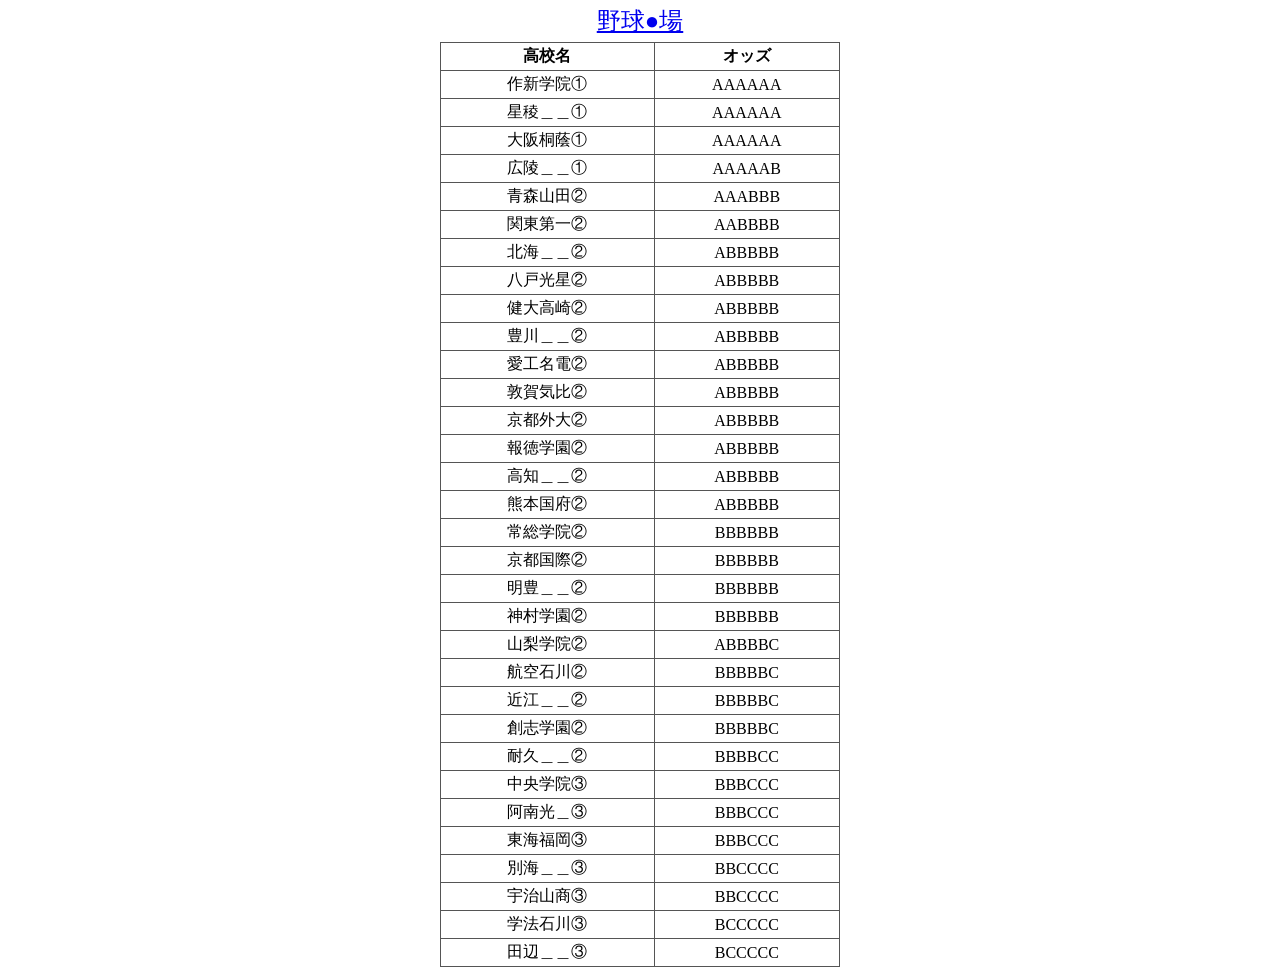
<file: index.html>
<!DOCTYPE html>
<html lang="ja">
<head>
    <meta charset="UTF-8">
    <meta name="viewport" content="width=device-width, initial-scale=1.0">
    <title>野球●場</title>
    <style>
        * {margin: 0; padding: 0; box-sizing: border-box;}
        .container {
            width: calc(100% - 16px);
            max-width: 400px;
            margin: 0 auto;
            text-align: center;
        }
        h1 {
            font-weight: normal;
            font-size: 24px;
            padding: 5px 0;
        }
        table {
            width: 100%;
            border-collapse: collapse;
        } 
        th,td {
            padding: 3px 0;
            border: 1px solid #555;
        }
    </style>
</head>
<body>
<div class="container">
    <h1><a href="https://docs.google.com/spreadsheets/d/1PV1vaRbCltyF8tQoHcm-bfJKMY-IooLkIg8WzTn7EBg/edit#gid=0">野球●場</a></h1>
    <table>
        <thead>
            <tr><th>高校名</th><th>オッズ</th></tr>
        </thead>
        <tbody>
            <tr><td>作新学院①</td><td>AAAAAA</td></tr>
            <tr><td>星稜＿＿①</td><td>AAAAAA</td></tr>
            <tr><td>大阪桐蔭①</td><td>AAAAAA</td></tr>
            <tr><td>広陵＿＿①</td><td>AAAAAB</td></tr>
            <tr><td>青森山田②</td><td>AAABBB</td></tr>
            <tr><td>関東第一②</td><td>AABBBB</td></tr>
            <tr><td>北海＿＿②</td><td>ABBBBB</td></tr>
            <tr><td>八戸光星②</td><td>ABBBBB</td></tr>
            <tr><td>健大高崎②</td><td>ABBBBB</td></tr>
            <tr><td>豊川＿＿②</td><td>ABBBBB</td></tr>
            <tr><td>愛工名電②</td><td>ABBBBB</td></tr>
            <tr><td>敦賀気比②</td><td>ABBBBB</td></tr>
            <tr><td>京都外大②</td><td>ABBBBB</td></tr>
            <tr><td>報徳学園②</td><td>ABBBBB</td></tr>
            <tr><td>高知＿＿②</td><td>ABBBBB</td></tr>
            <tr><td>熊本国府②</td><td>ABBBBB</td></tr>
            <tr><td>常総学院②</td><td>BBBBBB</td></tr>
            <tr><td>京都国際②</td><td>BBBBBB</td></tr>
            <tr><td>明豊＿＿②</td><td>BBBBBB</td></tr>
            <tr><td>神村学園②</td><td>BBBBBB</td></tr>
            <tr><td>山梨学院②</td><td>ABBBBC</td></tr>
            <tr><td>航空石川②</td><td>BBBBBC</td></tr>
            <tr><td>近江＿＿②</td><td>BBBBBC</td></tr>
            <tr><td>創志学園②</td><td>BBBBBC</td></tr>
            <tr><td>耐久＿＿②</td><td>BBBBCC</td></tr>
            <tr><td>中央学院③</td><td>BBBCCC</td></tr>
            <tr><td>阿南光＿③</td><td>BBBCCC</td></tr>
            <tr><td>東海福岡③</td><td>BBBCCC</td></tr>
            <tr><td>別海＿＿③</td><td>BBCCCC</td></tr>
            <tr><td>宇治山商③</td><td>BBCCCC</td></tr>
            <tr><td>学法石川③</td><td>BCCCCC</td></tr>
            <tr><td>田辺＿＿③</td><td>BCCCCC</td></tr>
        </tbody>
    </table>
</div>
</body>
</html>
</file>
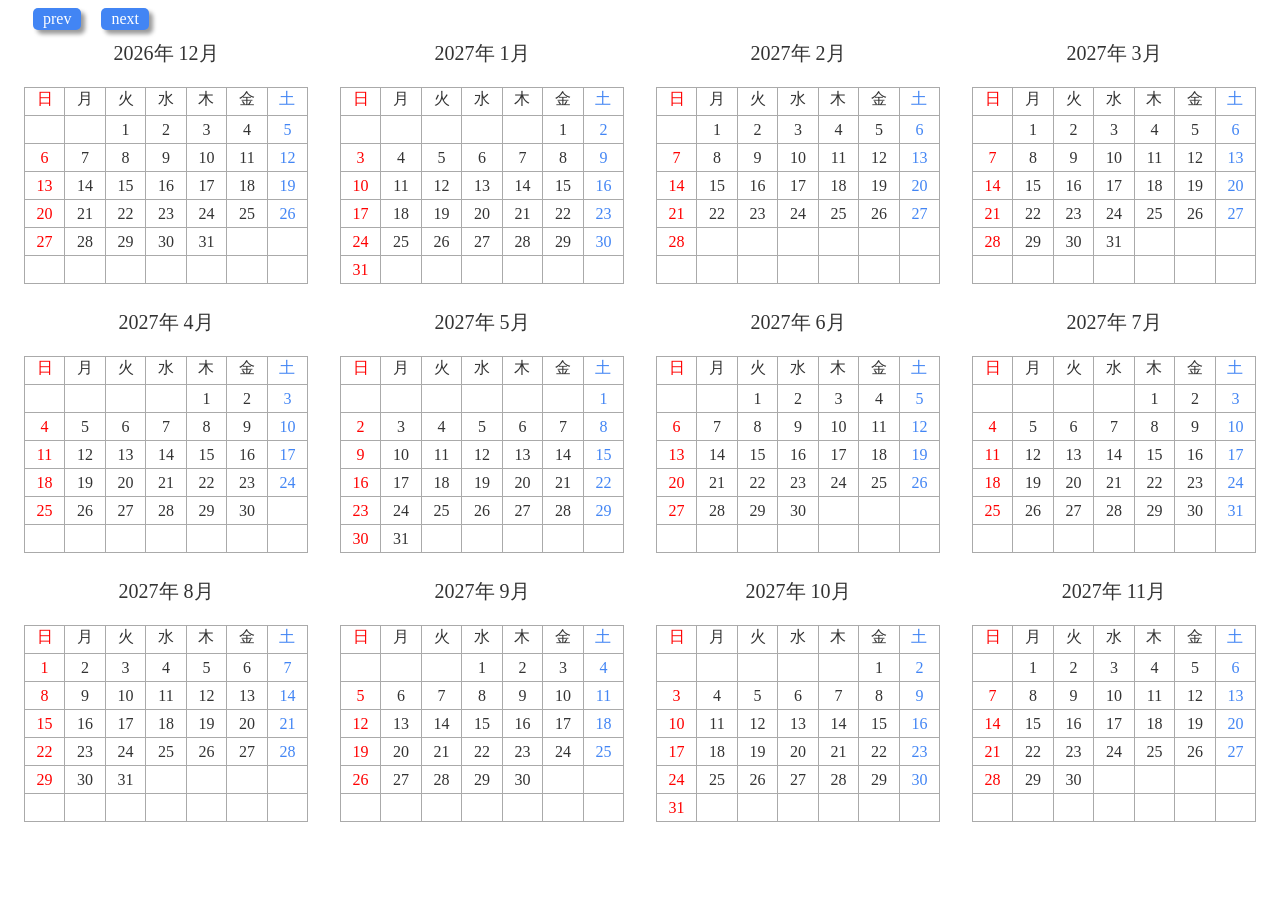
<file: private/calendar.html>
<!DOCTYPE html>
<html lang="ja">
<head>
  <meta charset="UTF-8">
  <meta name="viewport" content="width=device-width, initial-scale=1.0">
  <title>calendar</title>
  <link rel="stylesheet" href="css/calendar.css">
</head>
<body>
  <div class="btn">
    <div id="pre">prev</div>
    <div id="nex">next</div>
  </div>
  <div class="container"></div>

  <script>
    const container = document.querySelector('.container');
    
    const weeks = ['日','月','火','水','木','金','土'];
    let year = new Date().getFullYear();
    let month = new Date().getMonth() + 1; 
    
    function increase(year, month) {
      for(let i = 0; i < 12; i++){ // 12ヵ月分のcalendar作成
        create(year, month);
        month++;
        if(month > 12) {
          year++; // 次の年にする
          month = 1; // monthが「13」なったら「1(月)」にする
        }
      }
    }
    increase(year, month);
    
    function create(year, month) { //12回ループ
      const firstDay = new Date(year, month - 1, 1).getDay();
      const lastDate = new Date(year, month, 0).getDate();
      let count = 0;

      const section = document.createElement('section');

      const h1 = document.createElement('h1'); //h1
      h1.innerHTML = `${year}年 ${month}月`;
      section.appendChild(h1)
  
      const table = document.createElement('table'); // table
      section.appendChild(table);

      container.appendChild(section);
  
      weeks.forEach(week => {
        const tdDay = document.createElement('td'); // td(曜日)
        tdDay.innerHTML = week;
        table.appendChild(tdDay);
      });
  
      for(let row = 0; row < 6; row++) {
        const tr = document.createElement('tr'); // 6回ループ(行)
        for(let col = 0; col < 7; col++) {
          const tdDate = document.createElement('td'); // 7回ループ(列)
  
          if(row === 0 && col >= firstDay) { // 1行目の処理
            count++;
            tdDate.innerHTML = count;
          }
          if(row > 0) { // 2行目以降の処理
            count++;
            tdDate.innerHTML = count;
            if(count === new Date().getDate() && 
            month === new Date().getMonth() + 1 &&
            year === new Date().getFullYear()) {
              tdDate.classList.add('active');
              }
          }
          if(count > lastDate) tdDate.innerHTML = ''; // 最終行の処理
        
          tr.appendChild(tdDate);
        }
        table.appendChild(tr);
      }
    }
    
    pre.addEventListener('click',()=>{
      document.querySelectorAll('section').forEach(sec =>{
        sec.remove(); // すべてのsectionを一旦削除
      });
      month--; 
        if(month < 1) {
          year--;
          month = 12; 
        }
      increase(year, month);
    });

    nex.addEventListener('click',()=>{
      document.querySelectorAll('section').forEach(sec =>{
        sec.remove();
      });
      month++; 
        if(month > 12) {
          year++;
          month = 1; 
        }
      increase(year, month);
    });

  </script>
</body>
</html>
</file>
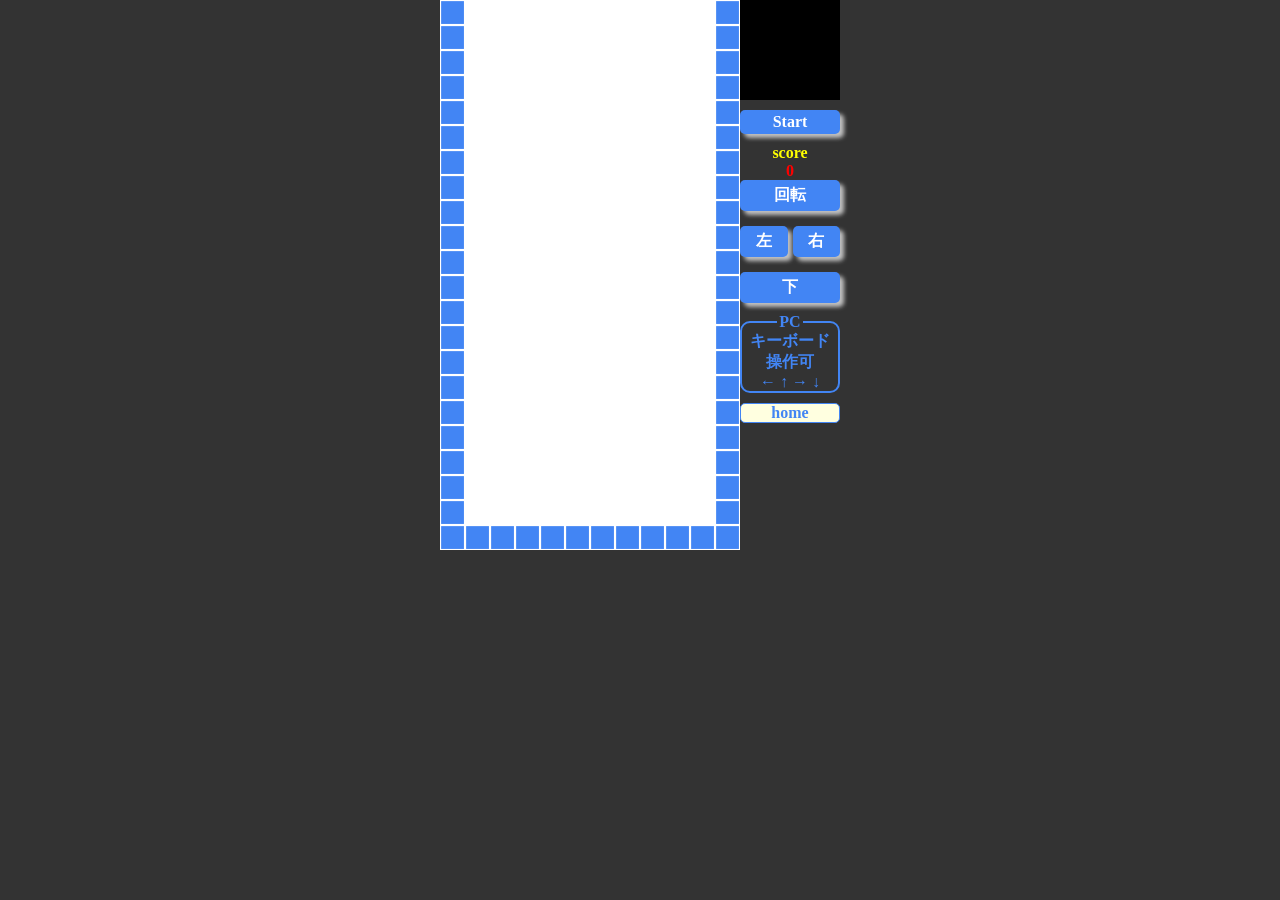
<file: private/game.html>
<!DOCTYPE html>
<html lang="ja">
<head>
  <meta charset="UTF-8">
  <meta name="viewport" content="width=device-width, initial-scale=1.0">
  <title>Game</title>
  <link rel="stylesheet" href="css/game.css">
  <link rel="icon" href="../miikethou.ico">
</head>
<body>
  <main>
    <section class="game">
      <div class="container">
    
        <div class="canvasPanels">
          <canvas id="back" width="480" height="880"></canvas>
          <canvas id="game" width="480" height="880"></canvas>
        </div>
    
        <div class="nextPanels">
          <div class="nextC">
            <canvas id="next" width="160" height="160"></canvas>
          </div>
          <div class="startBtn">Start</div>
          <div class="score">score<br><span id="Score">0</span></div>
          <div class="divBtn">
            <div>回転</div><div>左</div><div>右</div><div>下</div>
          </div>
          <fieldset class="note">
            <legend>PC</legend>
            キーボード<br>操作可<br>← ↑ → ↓
          </fieldset>
          <div class="home"><a href="../index.html">home</a></div>
        </div>
    
      </div> 
    </section>
  </main>

  <script src="js/game.js"></script>
  <script>


  </script>
</body>
</html>
</file>
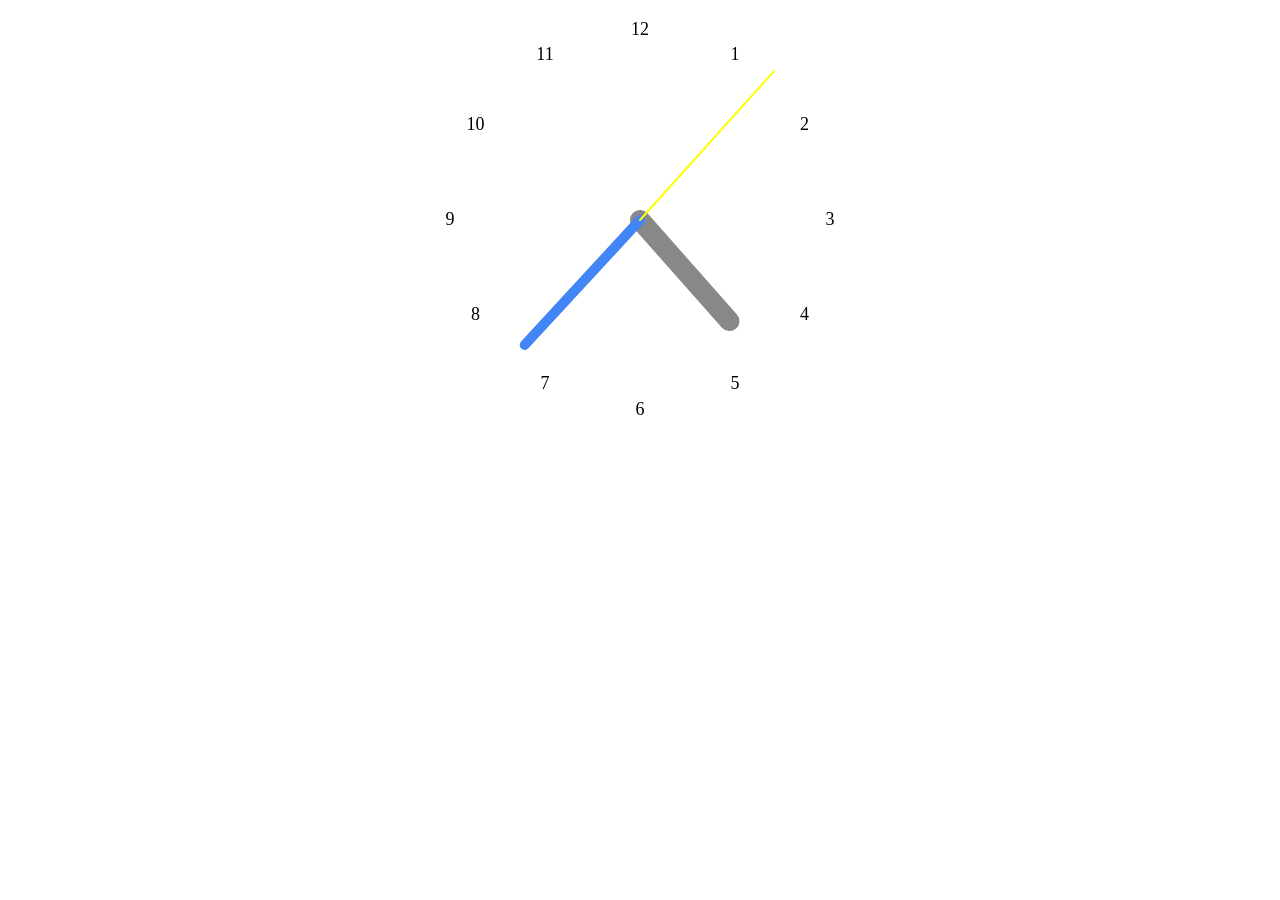
<file: private/tokei.html>
<!DOCTYPE html>
<html lang="ja">
<head>
  <meta charset="UTF-8">
  <meta name="viewport" content="width=device-width, initial-scale=1.0">
  <title>Document</title>
  <style>
    canvas {display: block; margin: 20px auto;}
  </style>
</head>
<body>
  <canvas></canvas>
  <script>
    const canvas = document.querySelector('canvas');
    const ctx = canvas.getContext('2d');

    // 高解像度対応
    const CANVAS_WIDTH = 400;
    const CANVAS_HEIGHT = 400;
    const rw = CANVAS_WIDTH / 2;
    const rh = CANVAS_HEIGHT / 2;
    const dpr = window.devicePixelRatio || 1;
    canvas.width = CANVAS_WIDTH * dpr;
    canvas.height = CANVAS_HEIGHT * dpr;
    ctx.scale(dpr, dpr);
    canvas.style.width = CANVAS_WIDTH + 'px';
    canvas.style.height = CANVAS_HEIGHT + 'px';

    function radian(degree){
      return degree * Math.PI / 180;
    }

    function t(){
      ctx.clearRect(0, 0, CANVAS_WIDTH, CANVAS_HEIGHT);
      ctx.save();
      ctx.translate(rw, rh);
      for(let i = 0; i < 12; i++){
        const sin = Math.sin(radian(i * 30));
        const cos = Math.cos(radian(i * 30));
        ctx.font = '18px Verdana';
        ctx.textAlign = 'center';
        ctx.textBaseline = 'middle';
        ctx.fillText(i || 12, (rw-10) * sin, -(rh-10) * cos);
      }
      ctx.restore();

      const s = new Date().getSeconds();
      const m = new Date().getMinutes();
      const h = new Date().getHours();
      const sin1 = Math.sin(radian(s * 6));
      const cos1 = Math.cos(radian(s * 6));
      const sin2 = Math.sin(radian(m * 6  + s * 6 / 60));
      const cos2 = Math.cos(radian(m * 6  + s * 6 / 60));
      const sin3 = Math.sin(radian(h * 30 + m * 6 / 12));
      const cos3 = Math.cos(radian(h * 30 + m * 6 / 12));

      function func(color, width, fn) {
        ctx.save();
        ctx.translate(rw, rh);
        ctx.beginPath();
        ctx.strokeStyle = color;
        ctx.lineWidth = width;
        ctx.lineCap = 'round';
        ctx.moveTo(0, 0);
        fn();
        ctx.stroke();
        ctx.restore();
      }
      func('#888','20',()=>{
        ctx.lineTo((rw - 65) * sin3, -(rh - 65) * cos3);
      });
      func('#4285f4','10',()=>{
        ctx.lineTo((rw - 30) * sin2, -(rh -30) * cos2);
      });
      func('yellow','2',()=>{
        ctx.lineTo(rw * sin1, -rh * cos1);
      });

      setTimeout(t, 1000);
    }t();
  </script>
</body>
</html>
</file>
<file: private/css/calendar.css>
.btn {
  display: flex; 
  margin: 5px}
.btn div {
  margin-left: 20px;
  padding: 2px 10px;
  background: #4285f4;
  color: white;
  border-radius: 5px;
  cursor: pointer;
  user-select: none;
  -webkit-user-select: none;
  -ms-user-select: none;
  box-shadow: 4px 4px 4px rgba(0,0,0,.4);
} 
.btn div:active {
  position: relative;
  top: 2px; 
  box-shadow: 2px 2px 2px rgba(0,0,0,.4);
}
section {
  text-align: center;
  color: #333;
}
h1 {
  margin: 5px 0;
  font-weight: normal;
  font-size: 20px;
}
table {
  border-collapse: collapse;
  width: 90%; 
  margin: 20px auto;
}
td {
  border: 1px solid #aaa;
  text-align: center;
  height: 25px;
}
td.active {
  background: #effaaf;
}
td:first-child {
  color: red;
}
td:nth-of-type(7) {
  color: #4285f4;
}

@media (min-width: 550px) {
  .container {
    display: grid; grid-template-columns: repeat(2, 1fr);
  }
}
@media (min-width: 800px) {
  .container {
    grid-template-columns: repeat(3, 1fr);
  }
}
@media (min-width: 1000px) {
  .container {
    grid-template-columns: repeat(4, 1fr);
  }
}
</file>
<file: private/css/game.css>
html {touch-action: none;}
body {
  /* background: #eee; */
  font-weight: bold;
  margin: 0; 
  user-select: none; -moz-user-select: none;
  -webkit-user-select: none; -ms-user-select: none;
  background: #333;
}
.container {
  margin: auto;
  width: 100%;
  min-width: 320px;
  display: grid;
  grid-template-columns: 3fr 1fr;
}
.canvasPanels {
  position: relative;
  width: 100%;
  padding-top: 183.3333%;
}
#game, #back {
  position: absolute;
  left: 0;
  top: 0;
  width: 100%;
  height: 100%;
}
#back {
  background: #fff;
}

.nextC {
  position: relative;
  width: 100%;
  padding-top: 100%;
}
#next {
  background: #000;
  position: absolute;
  left: 0;
  top: 0;
  width: 100%;
  height: 100%;
}

.startBtn {
text-align: center;
background: #4285f4;
margin: 10px 0; padding: 3px 0; 
border-radius: 5px; color: white;
cursor: pointer; 
box-shadow:4px 4px 4px rgba(255,255,255,.7);
}
.startBtn:active {
  position: relative; top: 2px; 
  box-shadow: 2px 2px 2px rgba(255,255,255,.7);
}
.score {
  text-align: center;
  color: yellow;
} 
#Score {
  color: red;
}
.divBtn {
  display: grid;
  grid-template:
  "top    top    top   "
  "...... ...... ......" 15px
  "left   ...... right "
  "...... ...... ......" 15px
  "bottom bottom bottom"
  / 1fr 5px 1fr;
}
.divBtn :nth-of-type(1) {grid-area: top;}
.divBtn :nth-of-type(2) {grid-area: left;}
.divBtn :nth-of-type(3) {grid-area: right;}
.divBtn :nth-of-type(4) {grid-area: bottom;}
.divBtn div {
  background:#4285f4;
  padding: 5px;
  text-align: center; color: white;
  border-radius: 5px; cursor: pointer;
  box-shadow: 4px 4px 4px rgba(255,255,255,.7);
}
.divBtn div:active {
  position: relative; top: 2px; 
  box-shadow: 2px 2px 2px rgba(255,255,255,.7);
}
.note {
  color: #4285f4;
  text-align: center;
  margin: 10px 0 0;
  padding: 0;
  border: 2px solid #4285f4;
  border-radius: 10px;
  font-size: 13px;
}
.home {
  margin: 10px 0 0;
  text-align: center;
  background: lightyellow;
  border-radius: 5px;
  border: 1px solid #4285f4;
  transition: .2s;
}
.home:hover {
  background: rgb(253, 253, 152);
}
.home a {
  color: #4285f4;
  text-decoration: none;
}
@media (min-width: 400px) {
  .container {
    width: 400px;
  }
  .note {
    font-size: 16px;
  }
}
</file>
